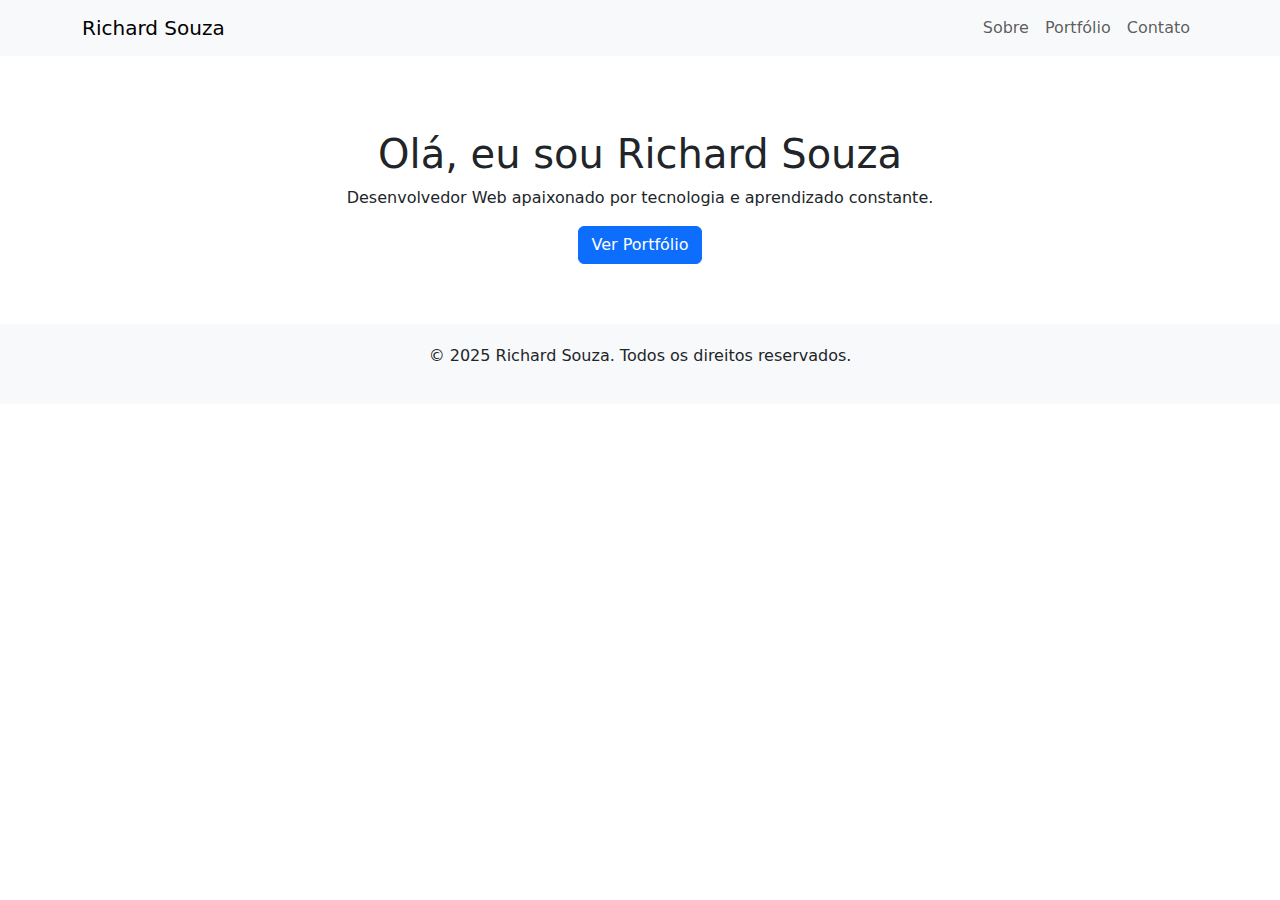
<file: cod/index.html>
<!DOCTYPE html>
<html lang="pt-BR">
<head>
    <meta charset="UTF-8">
    <meta name="viewport" content="width=device-width, initial-scale=1.0">
    <title>Richard Souza - Site Pessoal</title>
    <link rel="stylesheet" href="https://cdn.jsdelivr.net/npm/bootstrap@5.3.3/dist/css/bootstrap.min.css">
    <link rel="stylesheet" href="css/custom.css">
</head>
<body>

<!-- Navbar -->
<nav class="navbar navbar-expand-lg navbar-light bg-light fixed-top">
  <div class="container">
    <a class="navbar-brand" href="index.html">Richard Souza</a>
    <button class="navbar-toggler" type="button" data-bs-toggle="collapse"
      data-bs-target="#navbarNav" aria-controls="navbarNav"
      aria-expanded="false" aria-label="Toggle navigation">
      <span class="navbar-toggler-icon"></span>
    </button>
    <div class="collapse navbar-collapse" id="navbarNav">
      <ul class="navbar-nav ms-auto">
        <li class="nav-item"><a class="nav-link" href="about.html">Sobre</a></li>
        <li class="nav-item"><a class="nav-link" href="portfolio.html">Portfólio</a></li>
        <li class="nav-item"><a class="nav-link" href="contact.html">Contato</a></li>
      </ul>
    </div>
  </div>
</nav>

<!-- Hero Section -->
<section class="hero">
  <div class="container">
    <h1>Olá, eu sou Richard Souza</h1>
    <p>Desenvolvedor Web apaixonado por tecnologia e aprendizado constante.</p>
    <a href="portfolio.html" class="btn btn-primary">Ver Portfólio</a>
  </div>
</section>

<!-- Footer -->
<footer class="footer">
  <div class="container">
    <p>&copy; 2025 Richard Souza. Todos os direitos reservados.</p>
  </div>
</footer>

<script src="https://cdn.jsdelivr.net/npm/bootstrap@5.3.3/dist/js/bootstrap.bundle.min.js"></script>
</body>
</html>
</file>
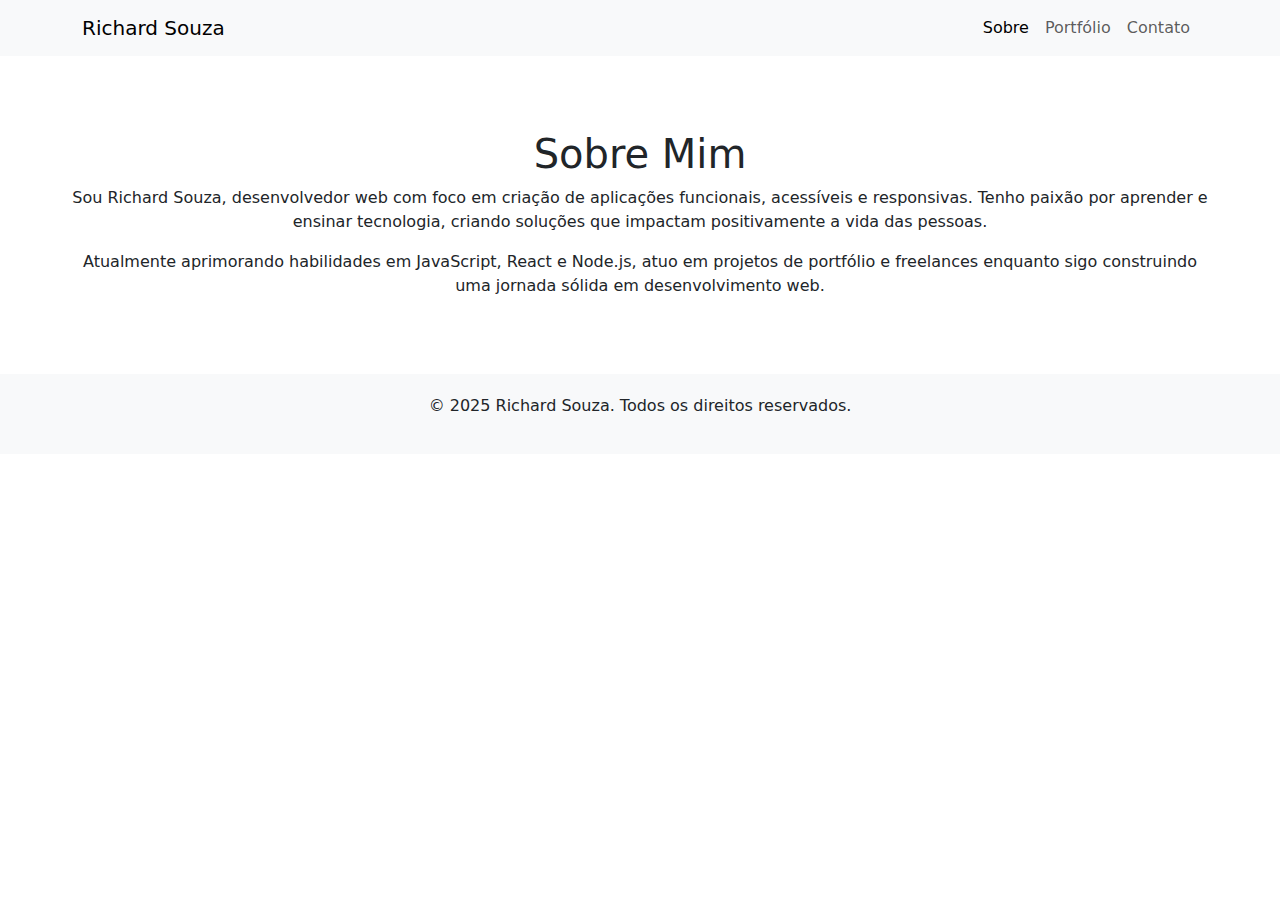
<file: cod/about.html>
<!DOCTYPE html>
<html lang="pt-BR">
<head>
  <meta charset="UTF-8" />
  <meta name="viewport" content="width=device-width, initial-scale=1.0"/>
  <title>Sobre - Richard Souza</title>
  <link rel="stylesheet" href="https://cdn.jsdelivr.net/npm/bootstrap@5.3.3/dist/css/bootstrap.min.css"/>
  <link rel="stylesheet" href="css/custom.css" />
</head>
<body>

<!-- Navbar -->
<nav class="navbar navbar-expand-lg navbar-light bg-light fixed-top">
  <div class="container">
    <a class="navbar-brand" href="index.html">Richard Souza</a>
    <button class="navbar-toggler" type="button" data-bs-toggle="collapse"
      data-bs-target="#navbarNav" aria-controls="navbarNav"
      aria-expanded="false" aria-label="Toggle navigation">
      <span class="navbar-toggler-icon"></span>
    </button>
    <div class="collapse navbar-collapse" id="navbarNav">
      <ul class="navbar-nav ms-auto">
        <li class="nav-item"><a class="nav-link active" href="about.html">Sobre</a></li>
        <li class="nav-item"><a class="nav-link" href="portfolio.html">Portfólio</a></li>
        <li class="nav-item"><a class="nav-link" href="contact.html">Contato</a></li>
      </ul>
    </div>
  </div>
</nav>

<!-- About Section -->
<section class="container hero">
  <h1>Sobre Mim</h1>
  <p>Sou Richard Souza, desenvolvedor web com foco em criação de aplicações funcionais, acessíveis e responsivas. Tenho paixão por aprender e ensinar tecnologia, criando soluções que impactam positivamente a vida das pessoas.</p>
  <p>Atualmente aprimorando habilidades em JavaScript, React e Node.js, atuo em projetos de portfólio e freelances enquanto sigo construindo uma jornada sólida em desenvolvimento web.</p>
</section>

<!-- Footer -->
<footer class="footer">
  <div class="container">
    <p>&copy; 2025 Richard Souza. Todos os direitos reservados.</p>
  </div>
</footer>

<script src="https://cdn.jsdelivr.net/npm/bootstrap@5.3.3/dist/js/bootstrap.bundle.min.js"></script>
</body>
</html>
</file>
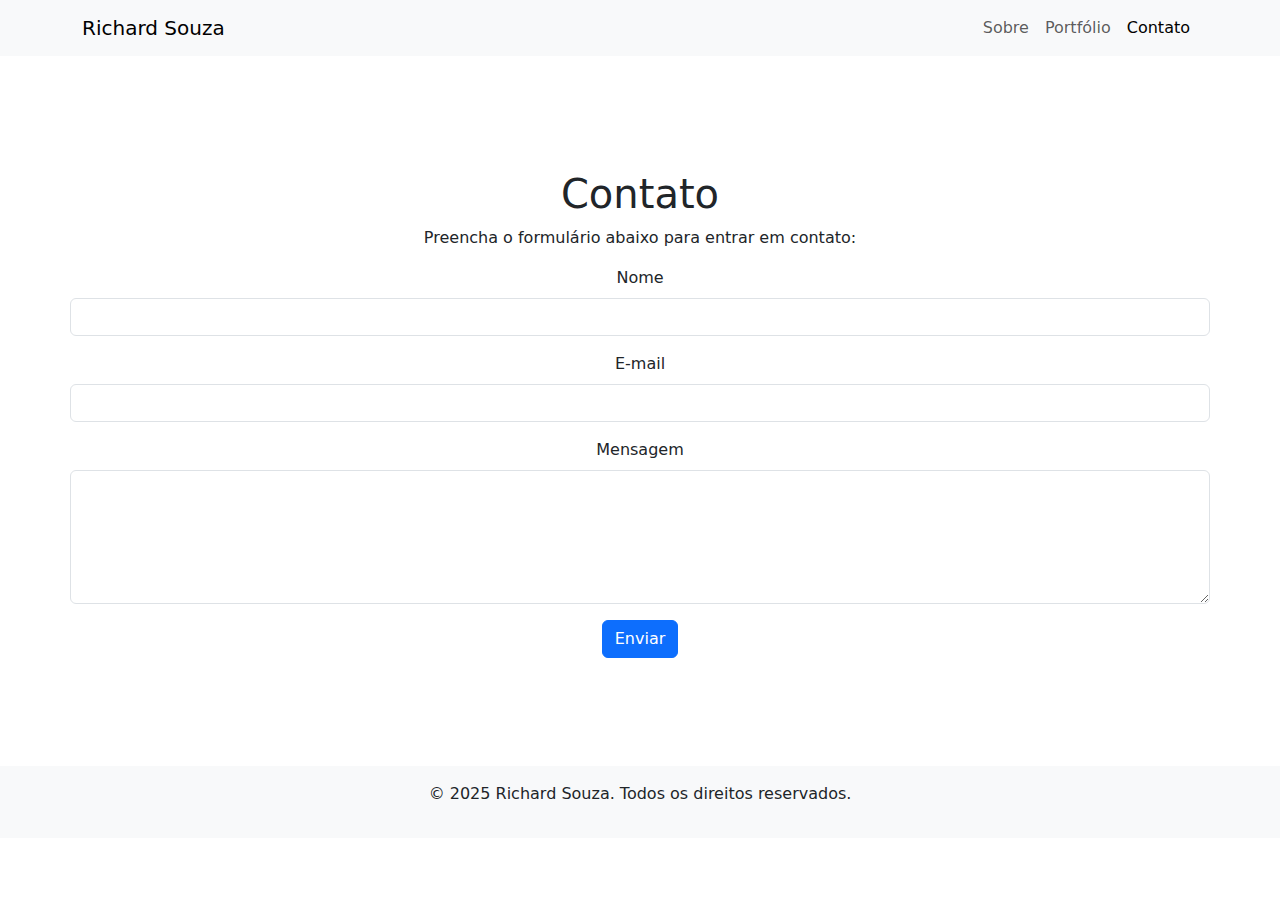
<file: cod/contact.html>
<!DOCTYPE html>
<html lang="pt-BR">
<head>
  <meta charset="UTF-8" />
  <meta name="viewport" content="width=device-width, initial-scale=1.0"/>
  <title>Contato - Richard Souza</title>
  <link rel="stylesheet" href="https://cdn.jsdelivr.net/npm/bootstrap@5.3.3/dist/css/bootstrap.min.css"/>
  <link rel="stylesheet" href="css/custom.css" />
</head>
<body>

<!-- Navbar -->
<nav class="navbar navbar-expand-lg navbar-light bg-light fixed-top">
  <div class="container">
    <a class="navbar-brand" href="index.html">Richard Souza</a>
    <button class="navbar-toggler" type="button" data-bs-toggle="collapse"
      data-bs-target="#navbarNav" aria-controls="navbarNav"
      aria-expanded="false" aria-label="Toggle navigation">
      <span class="navbar-toggler-icon"></span>
    </button>
    <div class="collapse navbar-collapse" id="navbarNav">
      <ul class="navbar-nav ms-auto">
        <li class="nav-item"><a class="nav-link" href="about.html">Sobre</a></li>
        <li class="nav-item"><a class="nav-link" href="portfolio.html">Portfólio</a></li>
        <li class="nav-item"><a class="nav-link active" href="contact.html">Contato</a></li>
      </ul>
    </div>
  </div>
</nav>

<!-- Contact Section -->
<section class="container hero" style="padding-top: 100px;">
  <h1>Contato</h1>
  <p>Preencha o formulário abaixo para entrar em contato:</p>

  <form action="https://formspree.io/f/xqabojkn" method="POST">
    <div class="mb-3">
      <label for="name" class="form-label">Nome</label>
      <input type="text" class="form-control" id="name" name="name" required/>
    </div>
    <div class="mb-3">
      <label for="email" class="form-label">E-mail</label>
      <input type="email" class="form-control" id="email" name="email" required/>
    </div>
    <div class="mb-3">
      <label for="message" class="form-label">Mensagem</label>
      <textarea class="form-control" id="message" name="message" rows="5" required></textarea>
    </div>
    <button type="submit" class="btn btn-primary">Enviar</button>
  </form>
</section>

<!-- Footer -->
<footer class="footer mt-5 py-3 bg-light">
  <div class="container">
    <p class="text-center">&copy; 2025 Richard Souza. Todos os direitos reservados.</p>
  </div>
</footer>

<script src="https://cdn.jsdelivr.net/npm/bootstrap@5.3.3/dist/js/bootstrap.bundle.min.js"></script>
</body>
</html>
</file>
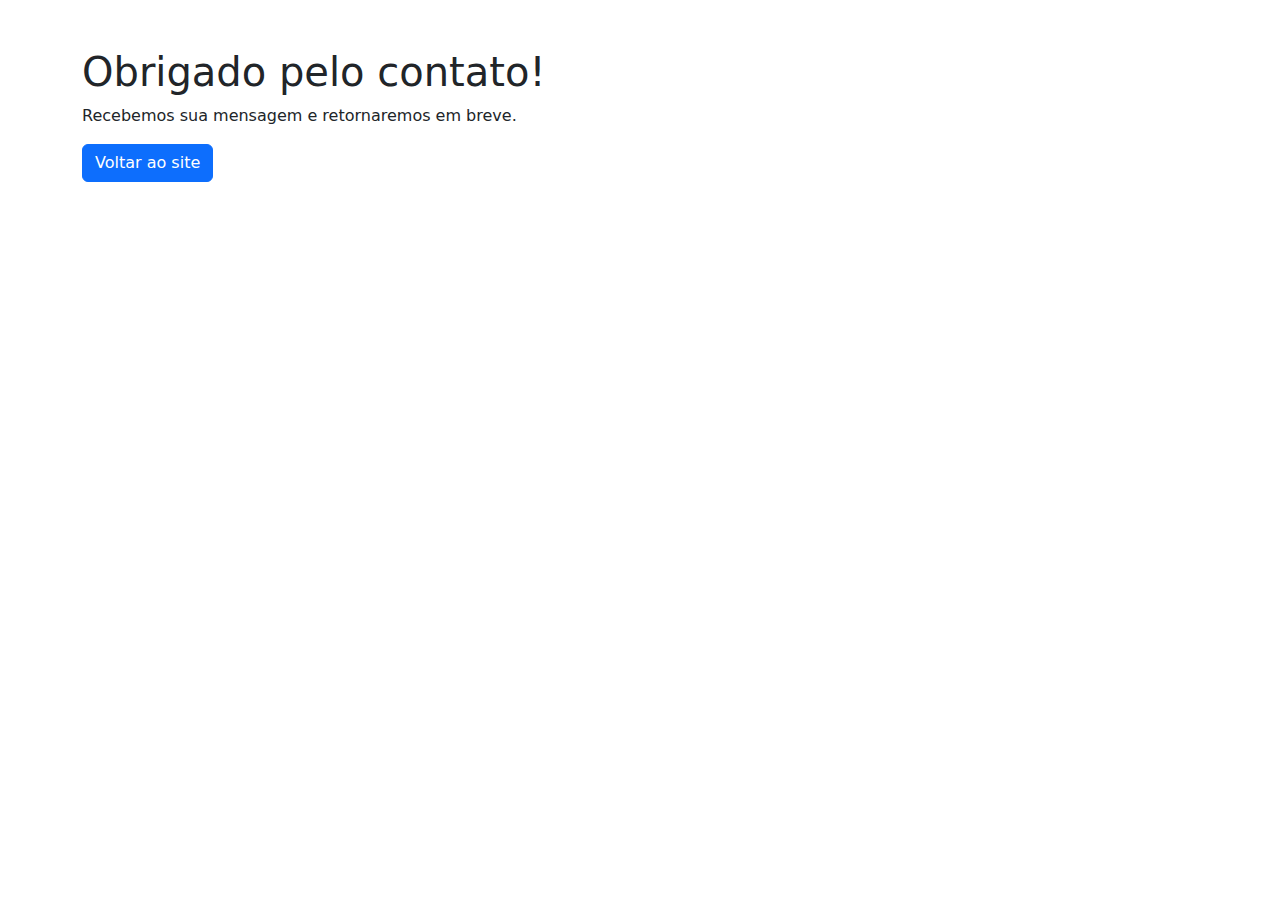
<file: cod/thankyou.html>
<!DOCTYPE html>
<html lang="pt-BR">
<head>
  <meta charset="UTF-8" />
  <title>Obrigado pelo contato</title>
  <link rel="stylesheet" href="https://cdn.jsdelivr.net/npm/bootstrap@5.3.3/dist/css/bootstrap.min.css"/>
</head>
<body>
  <section class="container mt-5">
    <h1>Obrigado pelo contato!</h1>
    <p>Recebemos sua mensagem e retornaremos em breve.</p>
    <a href="index.html" class="btn btn-primary">Voltar ao site</a>
  </section>
</body>
</html>
</file>
<file: cod/css/custom.css>
body {
    padding-top: 70px;
}

.footer {
    background-color: #f8f9fa;
    padding: 20px 0;
    text-align: center;
}

.hero {
    padding: 60px 0;
    text-align: center;
}
</file>
